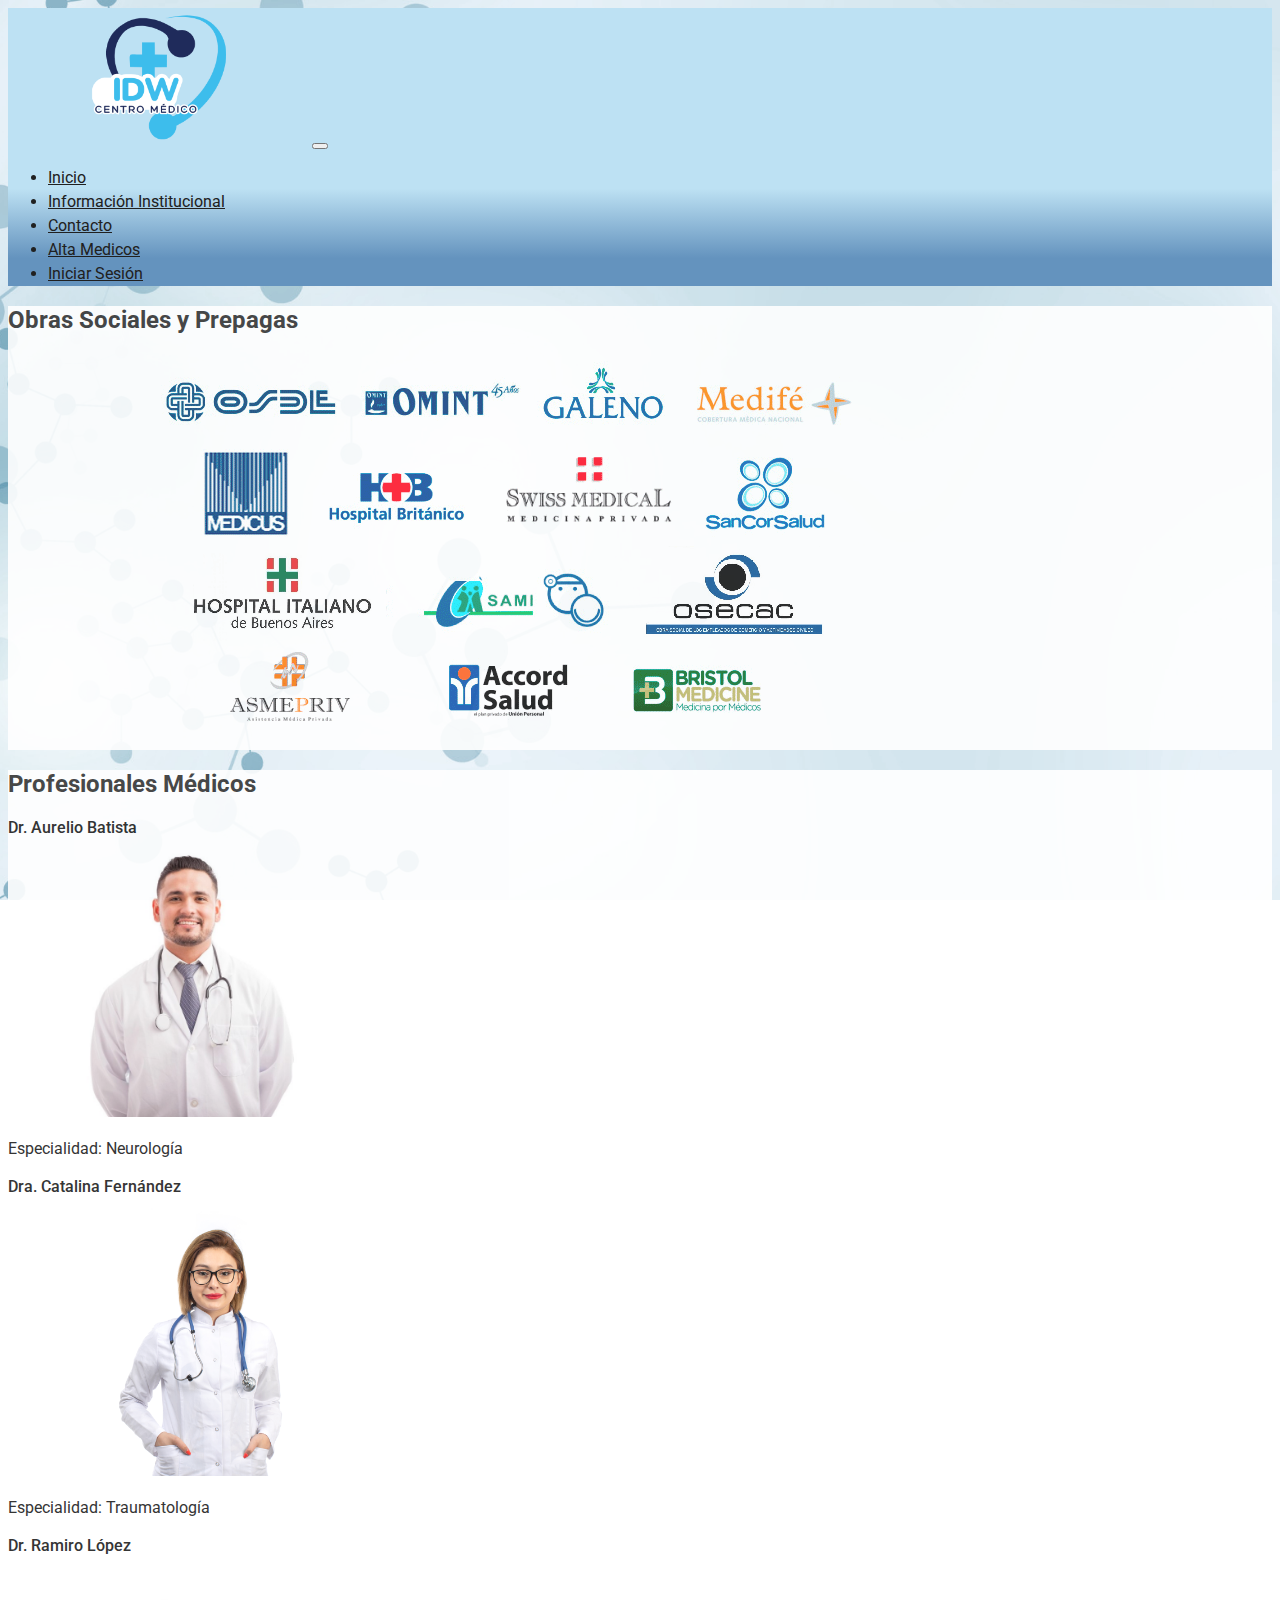
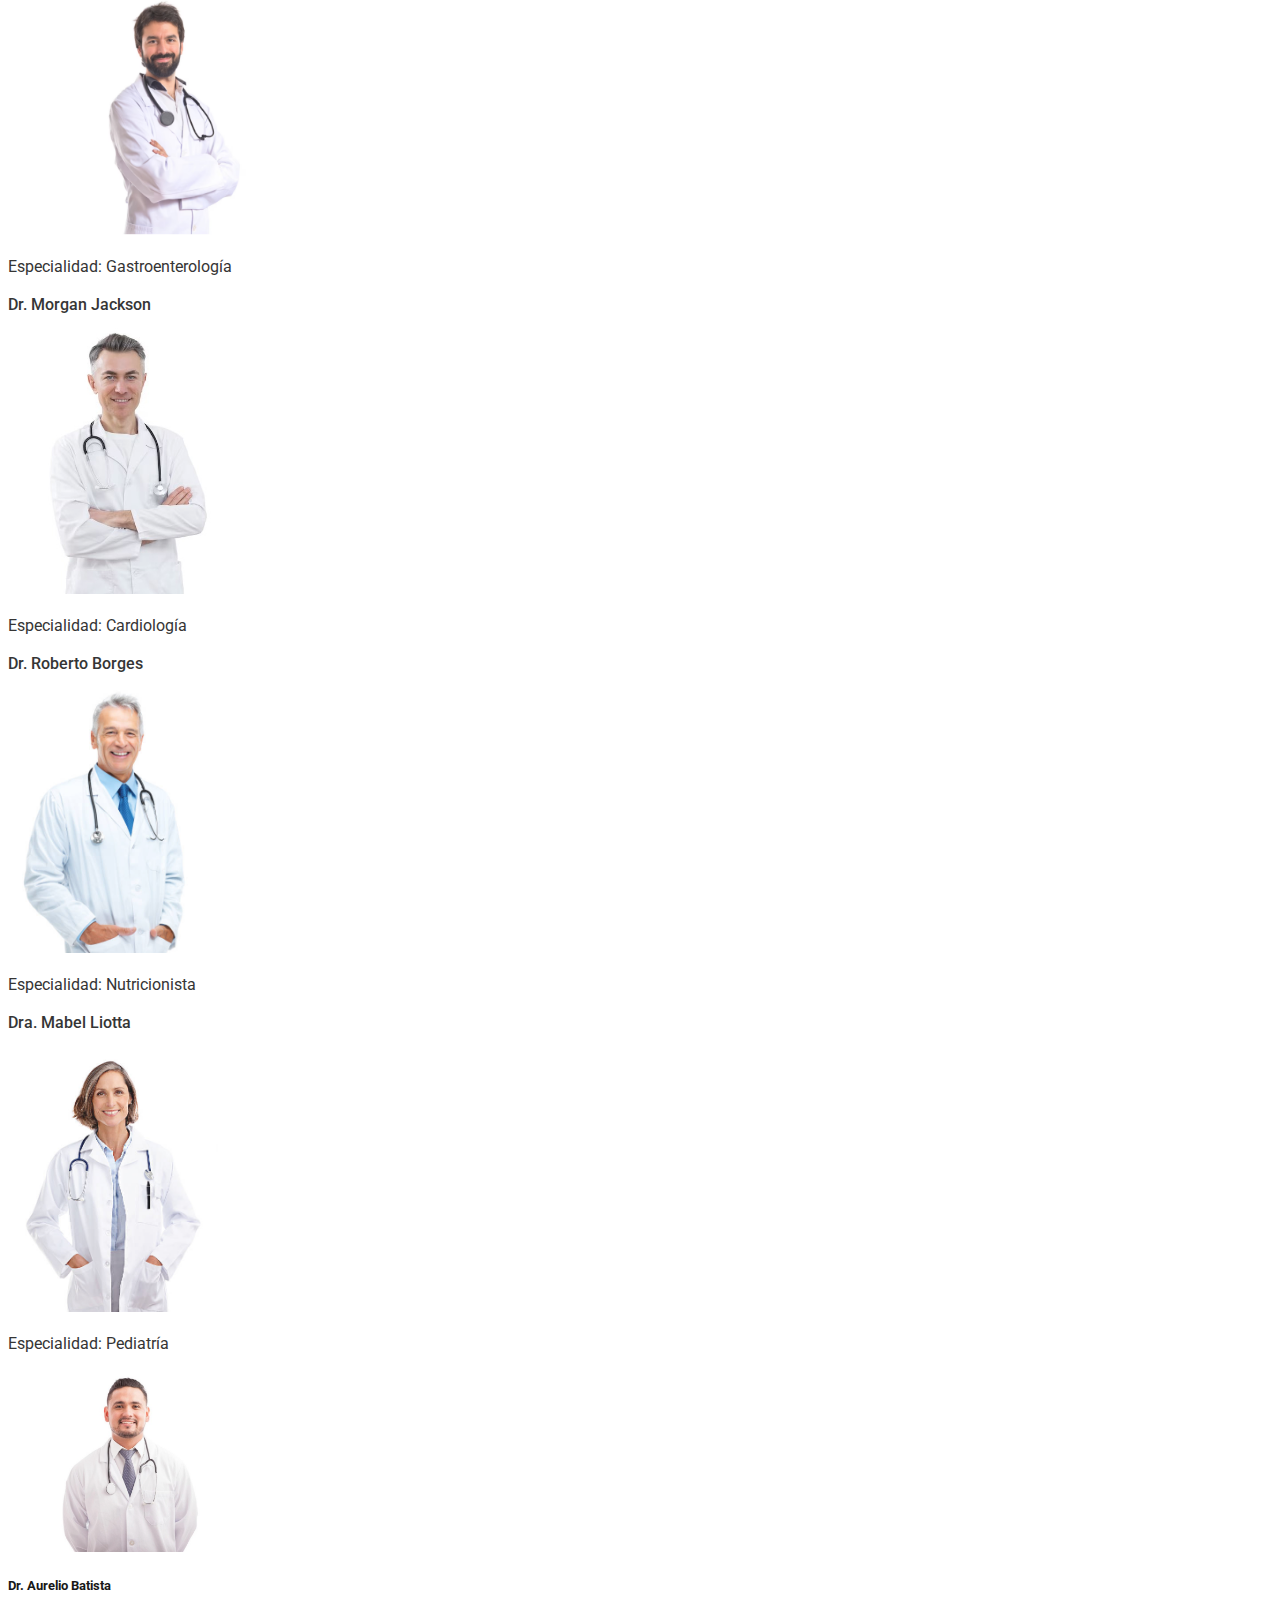
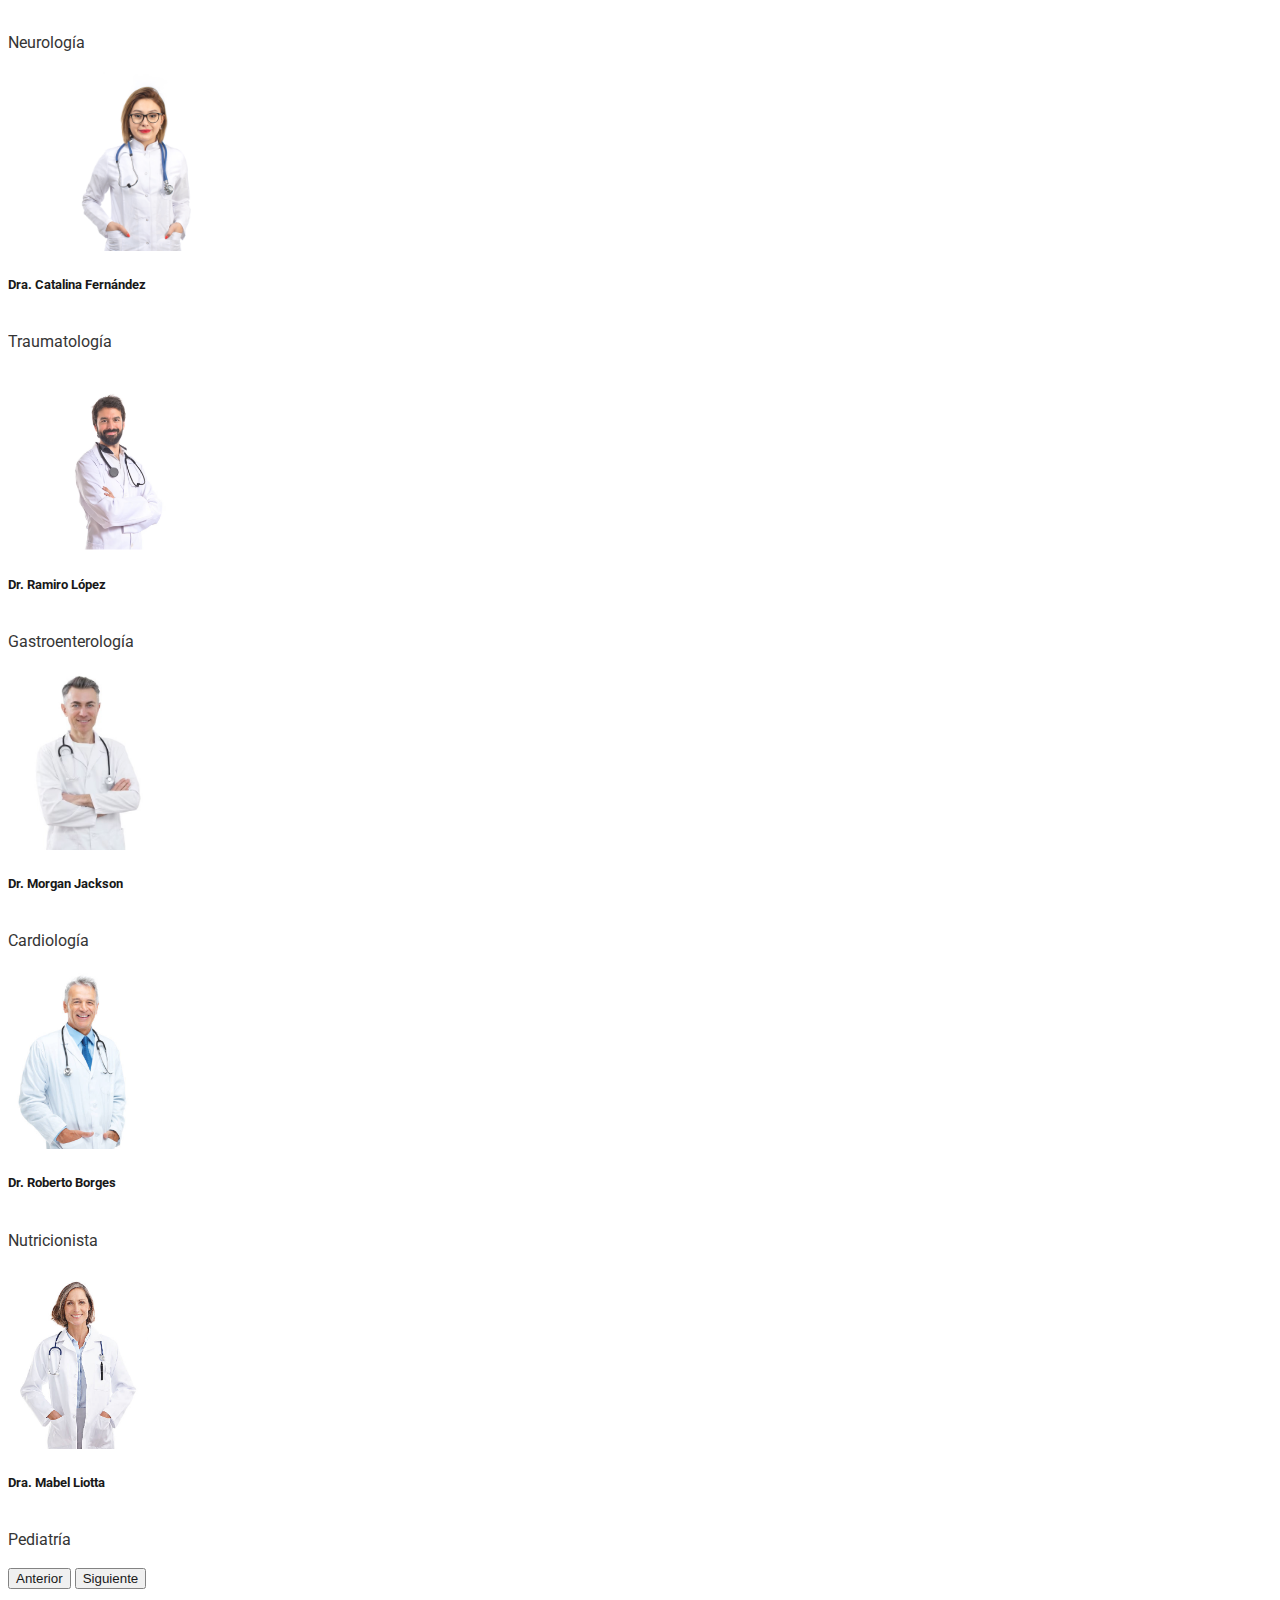
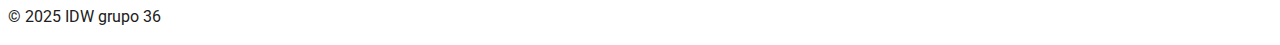
<file: index.html>
<!DOCTYPE html>
<html lang="es">
    <head>
        <meta charset="UTF-8"> 
        <meta name="viewport" content="width=device-width, initial-scale=1.0">

        <title>IDW S.A</title>
        <link href="https://cdn.jsdelivr.net/npm/bootstrap@5.3.8/dist/css/bootstrap.min.css" rel="stylesheet" integrity="sha384-sRIl4kxILFvY47J16cr9ZwB07vP4J8+LH7qKQnuqkuIAvNWLzeN8tE5YBujZqJLB" crossorigin="anonymous">
        <link rel="preconnect" href="https://fonts.googleapis.com">
        <link rel="preconnect" href="https://fonts.gstatic.com" crossorigin>
        <link href="https://fonts.googleapis.com/css2?family=Roboto:wght@300;400;500;700&display=swap" rel="stylesheet">
        <link rel="stylesheet" href="css/index.css">
    </head>

    <body class="m-0">
        <header class="py-2 text-center">        
            <nav class="navbar navbar-expand-md">
                <div class="container-fluid">
                    <img src="public/loguito.png" alt="Logo" class="img-fluid" style="max-width:300px;">
                    <button class="navbar-toggler " type="button" data-bs-toggle="collapse" data-bs-target="#navbarToggler">
                        <span class="navbar-toggler-icon"></span>
                    </button>

                    <div class="collapse navbar-collapse m-2" id="navbarToggler">
                        <ul class="navbar-nav mx-auto gap-2">
                            <li class="nav-item">
                                <a class="nav-link active fs-6" href="index.html">Inicio</a>
                            </li>
                            <li class="nav-item">
                                <a class="nav-link fs-6" href="informacion.html">Información Institucional</a>
                            </li>
                            <li class="nav-item">
                                <a class="nav-link fs-6" href="contacto.html">Contacto</a>
                            </li>
                            <li class="nav-item">
                                <a class="nav-link fs-6" href="altamedicos.html">Alta Medicos</a>
                            </li>
                            <li class="nav-item">
                                <a class="nav-link fs-6" href="login.html">Iniciar Sesión</a>
                            </li>
                        </ul>
                    </div>
                </div>
            </nav>
        </header>

        <main class="container">
            <section class="my-5 p-4 rounded-3 text-center">
                <h2 class="text-center ">Obras Sociales y Prepagas</h2>
                <img src="public/obras-sociales.png" alt="obrasSociales" class="imagenObrasSociales">
            </section>

            <section class="my-5 p-4 rounded-3 text-center">
                <h2>Profesionales Médicos</h2>
                <div class="row row-cols-3 row-cols-md-4 g-4 d-none d-md-flex d-flex flex-wrap justify-content-center gap-3 py-3">
                    <div class="card border-3 border-success rounded-3 shadow d-flex flex-column align-items-center text-center p-3">
                        <h3>Dr. Aurelio Batista</h3>
                        <img src="public/doc3.jpg" alt="doctor" class="doc img-fluid mb-2">
                        <p class="mb-0">Especialidad: Neurología</p>
                    </div>
                    <div class="card border-3 border-success rounded-3 shadow d-flex flex-column align-items-center text-center p-3">
                        <h3>Dra. Catalina Fernández</h3>
                        <img src="public/doc2.jpg" alt="doctor" class=" doc img-fluid mb-2">
                        <p class="mb-0">Especialidad: Traumatología</p>
                    </div>
                    <div class="card border-3 border-success rounded-3 shadow d-flex flex-column align-items-center text-center p-3">
                        <h3>Dr. Ramiro López </h3>
                        <img src="public/doc.png" alt="doctor" class="doc img-fluid mb-2">
                        <p class="mb-0">Especialidad: Gastroenterología</p>
                    </div>
                    <div class="card border-3 border-success rounded-3 shadow d-flex flex-column align-items-center text-center p-3">
                        <h3>Dr. Morgan Jackson </h3>
                        <img src="public/doc4.jpg" alt="doctor" class="doc img-fluid mb-2">
                        <p class="mb-0">Especialidad: Cardiología</p>
                    </div>
                    <div class="card border-3 border-success rounded-3 shadow d-flex flex-column align-items-center text-center p-3">
                        <h3>Dr. Roberto Borges </h3>
                        <img src="public/doc5.jpg" alt="doctor" class="doc img-fluid mb-2">
                        <p class="mb-0">Especialidad: Nutricionista</p>
                    </div>
                    <div class="card border-3 border-success rounded-3 shadow d-flex flex-column align-items-center text-center p-3">
                        <h3>Dra. Mabel Liotta </h3>
                        <img src="public/doc6.jpg" alt="doctor" class="doc img-fluid mb-2">
                        <p class="mb-0">Especialidad: Pediatría</p>
                    </div>
                </div>
                <!-- Carrusel (solo en móviles) -->
                <div id="medicosCarousel" class="carousel slide d-block d-md-none" data-bs-ride="carousel">
                    <div class="carousel-inner">

                        <div class="carousel-item active">
                            <div class="card mx-auto border-3 border-success rounded-3 shadow text-center p-3" style="max-width: 18rem;">
                                <img src="public/doc3.jpg" class="doc card-img-top" alt="doctor">
                                <div class="card-body text-center">
                                    <h5 class="card-title">Dr. Aurelio Batista</h5>
                                    <p class="card-text">Neurología</p>
                                </div>
                            </div>
                        </div>

                        <div class="carousel-item">
                            <div class="card mx-auto border-3 border-success rounded-3 shadow text-center p-3" style="max-width: 18rem;">
                                <img src="public/doc2.jpg" class="doc card-img-top" alt="doctor">
                                <div class="card-body text-center">
                                    <h5 class="card-title">Dra. Catalina Fernández</h5>
                                    <p class="card-text">Traumatología</p>
                                </div>
                            </div>
                        </div>

                        <div class="carousel-item">
                            <div class="card mx-auto border-3 border-success rounded-3 shadow text-center p-3" style="max-width: 18rem;">
                                <img src="public/doc.png" class="doc card-img-top" alt="doctor">
                                <div class="card-body text-center">
                                    <h5 class="card-title">Dr. Ramiro López</h5>
                                    <p class="card-text">Gastroenterología</p>
                                </div>
                            </div>
                        </div>

                        <div class="carousel-item">
                            <div class="card mx-auto border-3 border-success rounded-3 shadow text-center p-3" style="max-width: 18rem;">
                                <img src="public/doc4.jpg" class="doc card-img-top" alt="doctor">
                                <div class="card-body text-center">
                                    <h5 class="card-title">Dr. Morgan Jackson</h5>
                                    <p class="card-text">Cardiología</p>
                                </div>
                            </div>
                        </div>

                        <div class="carousel-item">
                            <div class="card mx-auto border-3 border-success rounded-3 shadow text-center p-3" style="max-width: 18rem;">
                                <img src="public/doc5.jpg" class="doc card-img-top" alt="doctor">
                                <div class="card-body text-center">
                                    <h5 class="card-title">Dr. Roberto Borges</h5>
                                    <p class="card-text">Nutricionista</p>
                                </div>
                            </div>                            
                        </div>

                        <div class="carousel-item">
                            <div class="card mx-auto border-3 border-success rounded-3 shadow text-center p-3" style="max-width: 18rem;">
                                <img src="public/doc6.jpg" class="doc card-img-top" alt="doctor">
                                <div class="card-body text-center">
                                    <h5 class="card-title">Dra. Mabel Liotta</h5>
                                    <p class="card-text">Pediatría</p>
                                </div>
                            </div>                            
                        </div>
                    </div>
                    <!-- Controles -->
                    <button class="carousel-control-prev" type="button" data-bs-target="#medicosCarousel" data-bs-slide="prev">
                    <span class="carousel-control-prev-icon" aria-hidden="true" style="filter: invert(1);"></span>
                    <span class="visually-hidden">Anterior</span>
                    </button>
                    <button class="carousel-control-next" type="button" data-bs-target="#medicosCarousel" data-bs-slide="next">
                    <span class="carousel-control-next-icon" aria-hidden="true" style="filter: invert(1);"></span>
                    <span class="visually-hidden">Siguiente</span>
                    </button>
                </div>
            </section>
        </main>

        <footer class="d-flex justify-content-center fw-bold py-3">
            <p>&copy; 2025 IDW grupo 36</p>
        </footer>

        <script src="https://cdn.jsdelivr.net/npm/bootstrap@5.3.8/dist/js/bootstrap.bundle.min.js" integrity="sha384-FKyoEForCGlyvwx9Hj09JcYn3nv7wiPVlz7YYwJrWVcXK/BmnVDxM+D2scQbITxI" crossorigin="anonymous"></script>
    </body>
</html>
</file>
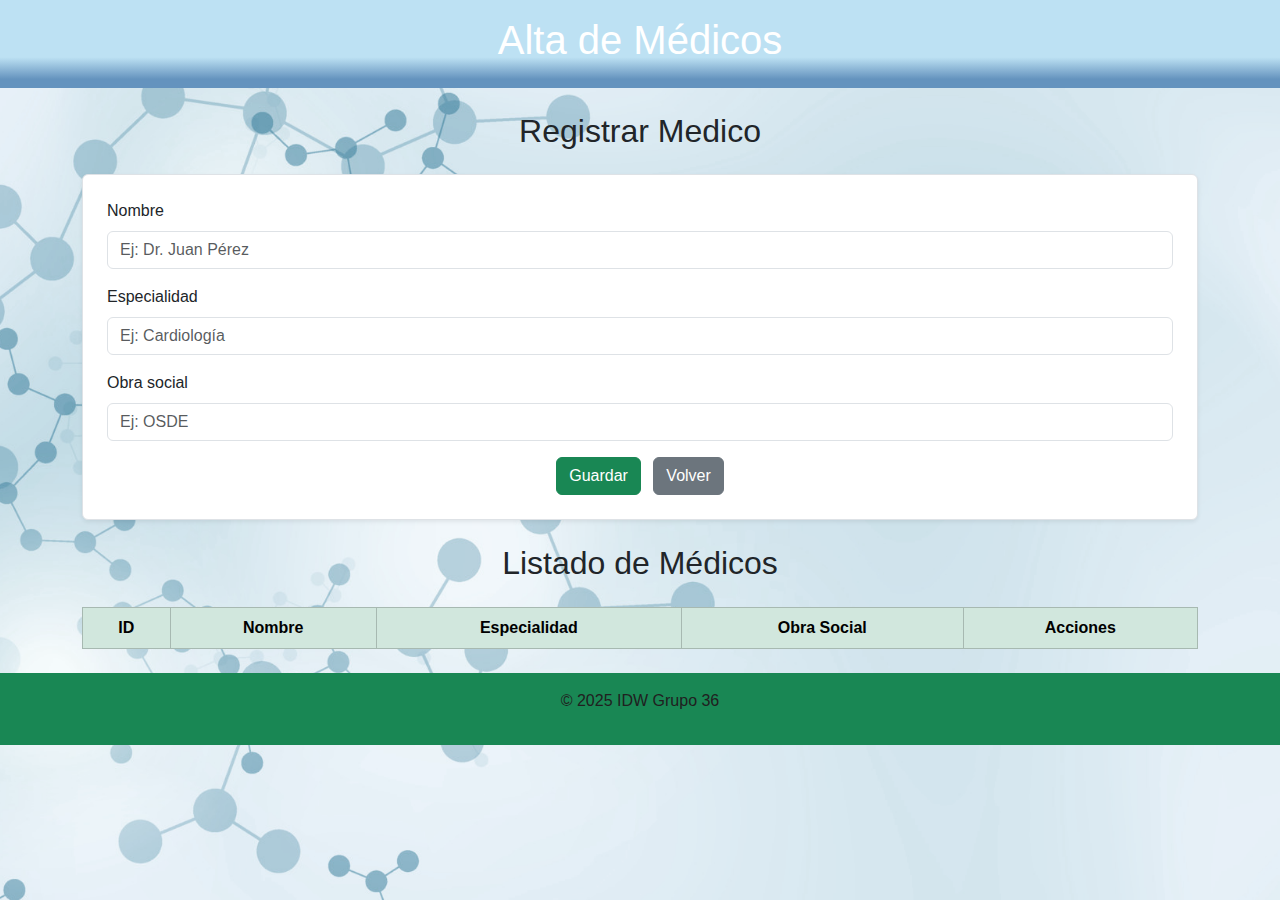
<file: altamedicos.html>
<!DOCTYPE html>
<html lang="es">
<head>
  <meta charset="UTF-8">
  <meta name="viewport" content="width=device-width, initial-scale=1.0">
  <title>Alta de Médicos</title>
  <link href="https://cdn.jsdelivr.net/npm/bootstrap@5.3.3/dist/css/bootstrap.min.css" rel="stylesheet">
  <link rel="stylesheet" href="css/index.css">
</head>

<body class="bg-light">
  <header class="bg-success text-white py-3 text-center">
    <h1>Alta de Médicos</h1>
  </header>

  <main class="container my-4">
    <h2 class="text-center mb-4">Registrar Medico </h2>

    <form id="formMedico" class="border p-4 rounded bg-white shadow-sm">
      <div class="mb-3">
        <label for="nombre" class="form-label">Nombre</label>
        <input type="text" id="nombre" class="form-control" placeholder="Ej: Dr. Juan Pérez" required>
      </div>

      <div class="mb-3">
        <label for="especialidad" class="form-label">Especialidad</label>
        <input type="text" id="especialidad" class="form-control" placeholder="Ej: Cardiología" required>
      </div>

        <div class="mb-3">
        <label for="obraSocial" class="form-label">Obra social</label>
        <input type="text" id="obraSocial" class="form-control" placeholder="Ej: OSDE" required>

      </div>

      <div class="text-center">
        <button type="submit" class="btn btn-success me-2">Guardar</button>
        <a href="index.html" class="btn btn-secondary">Volver</a>
      </div>
    </form>

    <!-- Tabla de médicos -->
<h2 class="text-center my-4">Listado de Médicos</h2>

<table class="table table-striped table-bordered text-center align-middle" id="tablaMedicos">
  <thead class="table-success">
    <tr>
      <th>ID</th>
      <th>Nombre</th>
      <th>Especialidad</th>
      <th>Obra Social</th>
      <th>Acciones</th>
    </tr>

    
  </thead>
  <tbody>
    <!-- Acá se cargan los médicos desde JavaScript -->
  </tbody>
</table>

  </main>

  <footer class="text-center py-3 bg-success text-white mt-4">
    <p>&copy; 2025 IDW Grupo 36</p>
  </footer>
  <script type="module" src="js/data.js"></script>
  <script type="module" src="js/altamedicos.js"></script>
</body>
</html>
</file>
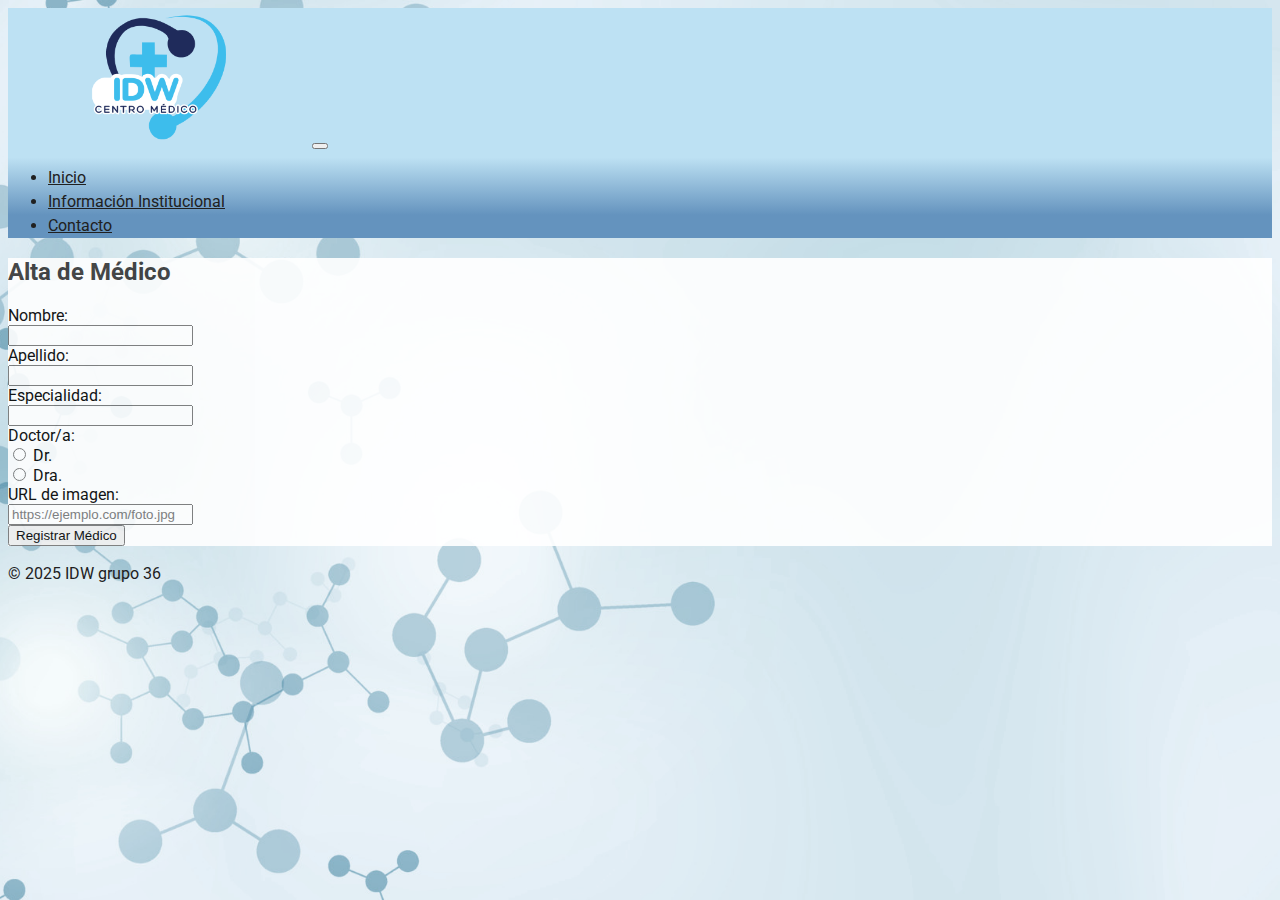
<file: altaMedicos.html>
<!DOCTYPE html>
<html lang="es">
    <head>
        <meta charset="UTF-8"> 
        <meta name="viewport" content="width=device-width, initial-scale=1.0">

        <title>IDW S.A</title>
        <link href="https://cdn.jsdelivr.net/npm/bootstrap@5.3.8/dist/css/bootstrap.min.css" rel="stylesheet" integrity="sha384-sRIl4kxILFvY47J16cr9ZwB07vP4J8+LH7qKQnuqkuIAvNWLzeN8tE5YBujZqJLB" crossorigin="anonymous">
        <link rel="preconnect" href="https://fonts.googleapis.com">
        <link rel="preconnect" href="https://fonts.gstatic.com" crossorigin>
        <link href="https://fonts.googleapis.com/css2?family=Roboto:wght@300;400;500;700&display=swap" rel="stylesheet">
        <link rel="stylesheet" href="css/index.css">
    </head>

    <body class="m-0">
        <header class="py-2 text-center">        
            <nav class="navbar navbar-expand-md">
                <div class="container-fluid">
                    <img src="public/loguito.png" alt="Logo" class="img-fluid" style="max-width:300px;">
                    <button class="navbar-toggler " type="button" data-bs-toggle="collapse" data-bs-target="#navbarToggler">
                        <span class="navbar-toggler-icon"></span>
                    </button>

                    <div class="collapse navbar-collapse m-2" id="navbarToggler">
                        <ul class="navbar-nav mx-auto gap-2">
                            <li class="nav-item">
                                <a class="nav-link active fs-6" href="index.html">Inicio</a>
                            </li>
                            <li class="nav-item">
                                <a class="nav-link fs-6" href="informacion.html">Información Institucional</a>
                            </li>
                            <li class="nav-item">
                                <a class="nav-link fs-6" href="contacto.html">Contacto</a>
                            </li>
                            <li class="nav-item" id="navLogout">
                                <a class="nav-link fs-6" href="#">Cerrar Sesion</a>
                            </li>

                        </ul>
                    </div>
                </div>
            </nav>
        </header>
    
        <main class="container">
            <section class="my-5 p-4 rounded-3 text-center">
                <h2 class="text-center mb-4">Alta de Médico</h2>

                <form id="altaMedicoForm" class="border rounded p-4 bg-light shadow-sm mx-auto text-start">
                    <div class="mb-3 row align-items-center">
                        <label for="nombre" class="col-sm-3 col-form-label text-sm-end">Nombre:</label>
                        <div class="col-sm-9">
                            <input type="text" id="nombre" name="nombre" class="form-control" required>
                        </div>
                    </div>

                    <div class="mb-3 row align-items-center">
                        <label for="apellido" class="col-sm-3 col-form-label text-sm-end">Apellido:</label>
                        <div class="col-sm-9">
                            <input type="text" id="apellido" name="apellido" class="form-control" required>
                        </div>
                    </div>

                    <div class="mb-3 row align-items-center">
                        <label for="especialidad" class="col-sm-3 col-form-label text-sm-end">Especialidad:</label>
                        <div class="col-sm-9">
                            <input type="text" id="especialidad" name="especialidad" class="form-control" required>
                        </div>
                    </div>

                    <div class="mb-3 row align-items-center">
                        <label for="genero" class="col-sm-3 col-form-label text-sm-end">Doctor/a:</label>
                        <div class="col-sm-9">
                            <div class="form-check">
                                <input class="form-check-input" type="radio" name="genero" id="dr" value="Dr." required>
                                <label class="form-check-label" for="dr">Dr.</label>
                            </div>
                            <div class="form-check">
                                <input class="form-check-input" type="radio" name="genero" id="dra" value="Dra.">
                                <label class="form-check-label" for="dra">Dra.</label>
                            </div>
                        </div>
                    </div>

                    <div class="mb-3 row align-items-center">
                        <label for="imagen" class="col-sm-3 col-form-label text-sm-end">URL de imagen:</label>
                        <div class="col-sm-9">
                            <input type="url" id="imagen" name="imagen" class="form-control" placeholder="https://ejemplo.com/foto.jpg">
                        </div>
                    </div>

                    <div class="text-center mt-4">
                        <button type="submit" class="btn btn-primary px-5">Registrar Médico</button>
                    </div>
                </form>
                
                <!-- <div id="resultado" class="mt-5"></div> -->
                
            </section>
        </main>


        <footer class="d-flex justify-content-center fw-bold py-3">
            <p>&copy; 2025 IDW grupo 36</p>
        </footer>

        <script src="https://cdn.jsdelivr.net/npm/bootstrap@5.3.8/dist/js/bootstrap.bundle.min.js" integrity="sha384-FKyoEForCGlyvwx9Hj09JcYn3nv7wiPVlz7YYwJrWVcXK/BmnVDxM+D2scQbITxI" crossorigin="anonymous"></script>
        <script src="js/altaMedico.js"></script>
    </body>
</html>
</file>
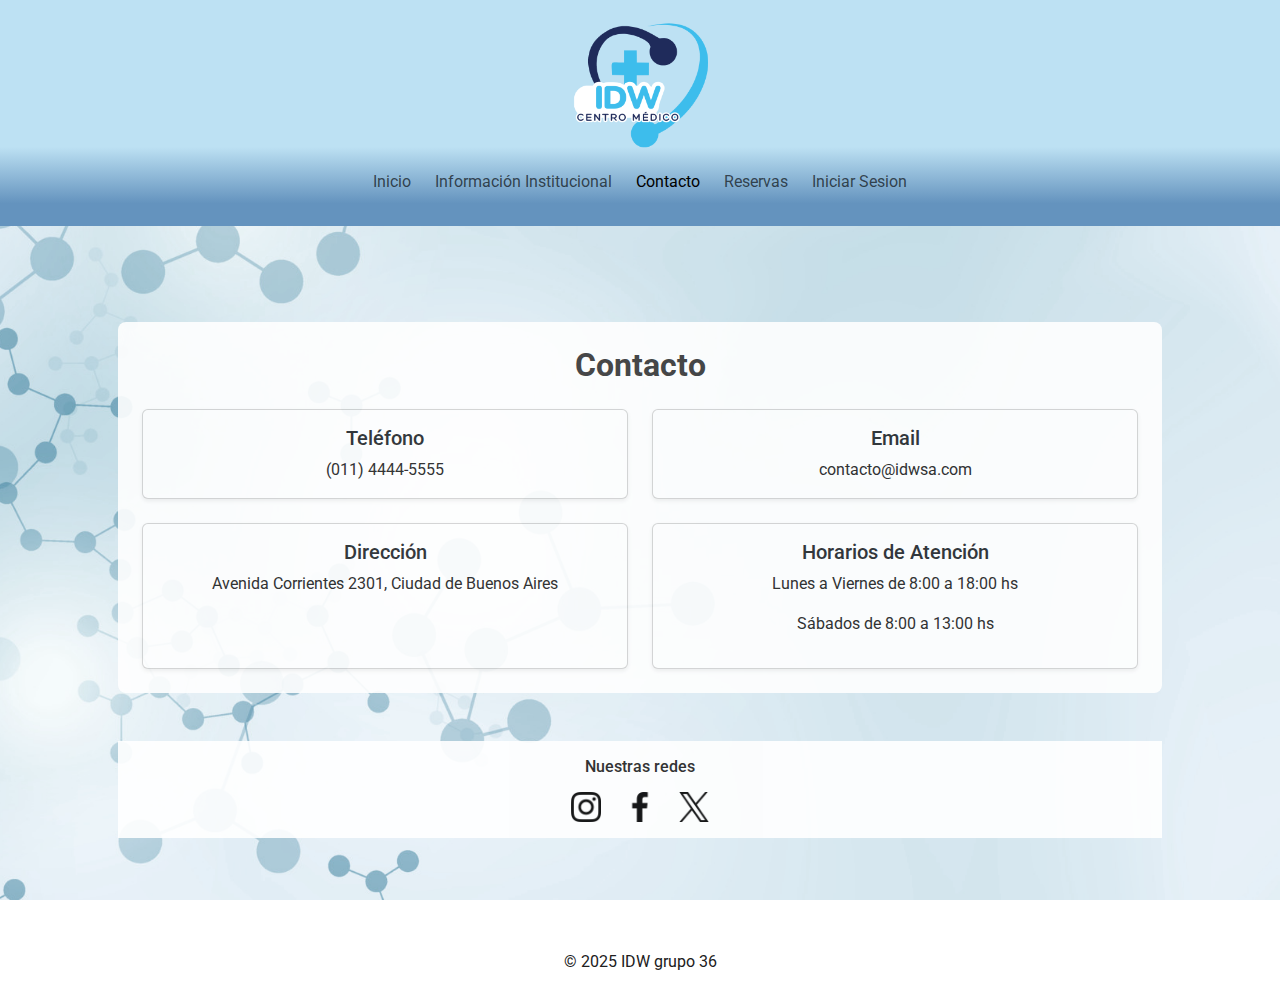
<file: contacto.html>
<!DOCTYPE html>
<html lang="es">
<head>
  <meta charset="UTF-8">
  <meta name="viewport" content="width=device-width, initial-scale=1.0">
  <title>Contacto - IDW grupo 36</title>

  <!-- Cargo el Bootstrap-->
  <link href="https://cdn.jsdelivr.net/npm/bootstrap@5.3.8/dist/css/bootstrap.min.css" rel="stylesheet" crossorigin="anonymous">

  <!-- Traigo la fuente Roboto -->
  <link href="https://fonts.googleapis.com/css2?family=Roboto&display=swap" rel="stylesheet">

  <!--Linkea el css -->
  <link rel="stylesheet" href="css/index.css">
</head>
<body class="min-vh-100 d-flex flex-column">

  <!-- centramos el header -->
  <header class="py-2 text-center">        
    <nav class="navbar navbar-expand-md">
      <div class="container-fluid">
        <img src="public/loguito.png" alt="Logo" class="img-fluid" style="max-width:300px;">
        <button class="navbar-toggler" type="button" data-bs-toggle="collapse" data-bs-target="#navbarToggler">
          <span class="navbar-toggler-icon"></span>
        </button>
        <div class="collapse navbar-collapse m-2" id="navbarToggler">
          <ul class="navbar-nav mx-auto gap-2">
            <li class="nav-item"><a class="nav-link" href="index.html">Inicio</a></li>
            <li class="nav-item"><a class="nav-link" href="informacion.html">Información Institucional</a></li>
            <li class="nav-item"><a class="nav-link active" href="contacto.html">Contacto</a></li>
            <li class="nav-item"><a class="nav-link fs-6" href="reservas.html">Reservas</a></li>
            <li class="nav-item" id="linkAltaMedicos"><a class="nav-link fs-6" href="panel.html">Panel de Control</a></li>
            <li class="nav-item" id="navLogin"><a class="nav-link fs-6" href="login.html">Iniciar Sesion</a></li>
            <li class="nav-item" id="navLogout"><a class="nav-link fs-6" href="#">Cerrar Sesion</a></li>
          </ul>
        </div>
      </div>
    </nav>
  </header>

  <!-- El Main -->
  <main class="container p-5 flex-grow-1">

    <!-- La sección Contacto -->
    <section class="my-5 p-4 rounded-3">
      <h2 class="text-center mb-4">Contacto</h2>
      <div class="row g-4">

        <div class="col-12 col-md-6">
          <div class="card h-100 text-center shadow-sm p-3">
            <h5 class="card-title">Teléfono</h5>
            <p class="card-text">(011) 4444-5555</p>
          </div>
        </div>

        <div class="col-12 col-md-6">
          <div class="card h-100 text-center shadow-sm p-3">
            <h5 class="card-title">Email</h5>
            <p class="card-text">contacto@idwsa.com</p>
          </div>
        </div>

        <div class="col-12 col-md-6">
          <div class="card h-100 text-center shadow-sm p-3">
            <h5 class="card-title">Dirección</h5>
            <p class="card-text">Avenida Corrientes 2301, Ciudad de Buenos Aires</p>
          </div>
        </div>

        <div class="col-12 col-md-6">
          <div class="card h-100 text-center shadow-sm p-3">
            <h5 class="card-title">Horarios de Atención</h5>
            <p>Lunes a Viernes de 8:00 a 18:00 hs</p>
            <p>Sábados de 8:00 a 13:00 hs</p>
          </div>
        </div>

      </div>
    </section>

    <!--las redes sociales -->
    <section class="my-5 text-center py-3">
      <h3>Nuestras redes</h3>
      <div class="d-flex justify-content-center gap-4 mt-3">
        <a href="https://instagram.com" target="_blank"><img src="public/instagram.png" alt="Instagram" width="30"></a>
        <a href="https://facebook.com" target="_blank"><img src="public/facebook.png" alt="Facebook" width="30"></a>
        <a href="https://twitter.com" target="_blank"><img src="public/twitter.png" alt="Twitter" width="30"></a>
      </div>
    </section>

  </main>

  <!-- El footer -->
  <footer class="d-flex justify-content-center fw-bold py-3">
    <p>&copy; 2025 IDW grupo 36</p>
  </footer>

  <script src="https://cdn.jsdelivr.net/npm/bootstrap@5.3.8/dist/js/bootstrap.bundle.min.js" crossorigin="anonymous"></script>
  <script type="module" src="config/controlUsuarios.js"></script>

</body>
</html>
</file>
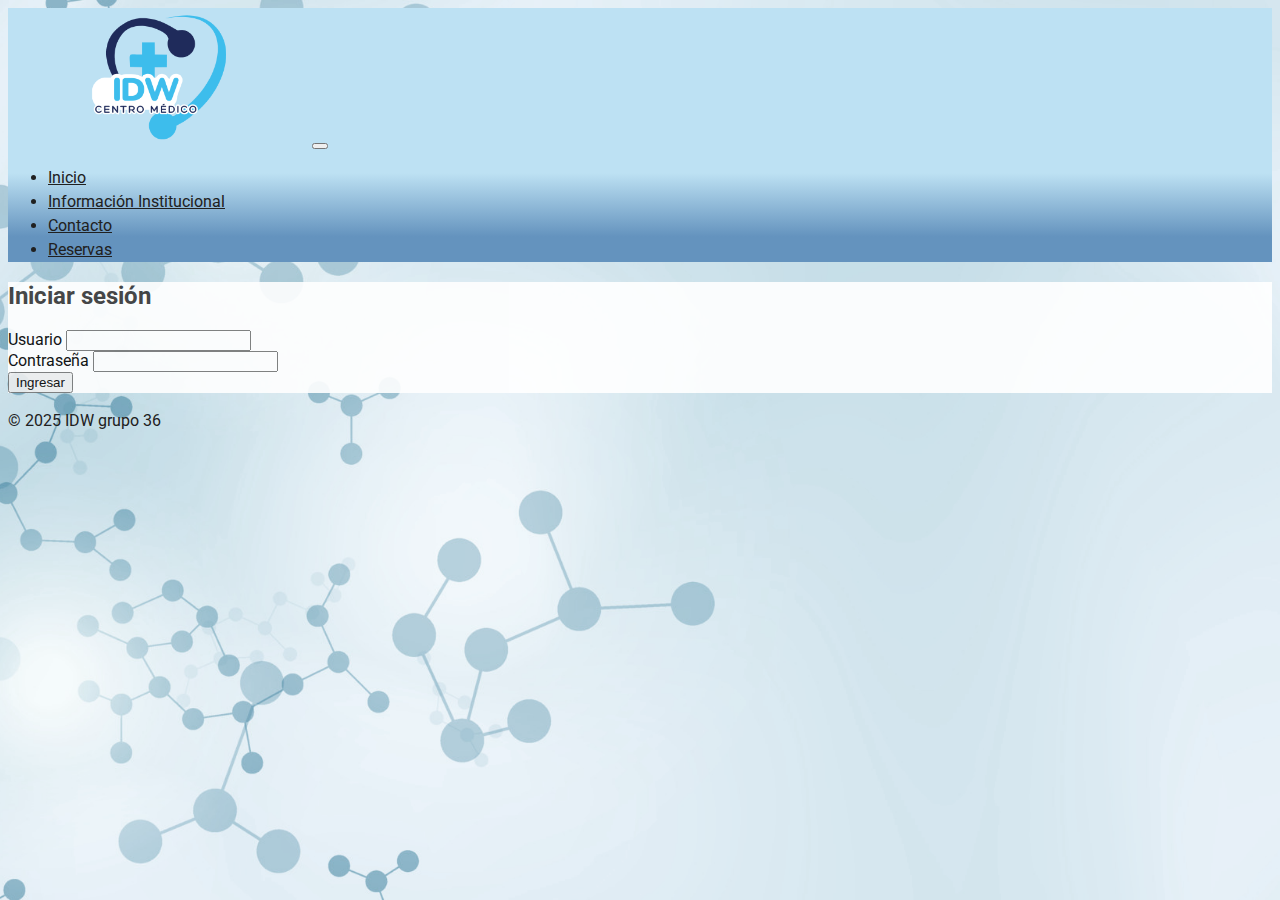
<file: login.html>
<!DOCTYPE html>
<html lang="es">
  <head>
    <meta charset="UTF-8"> 
    <meta name="viewport" content="width=device-width, initial-scale=1.0">

    <title>IDW S.A</title>
    <link href="https://cdn.jsdelivr.net/npm/bootstrap@5.3.8/dist/css/bootstrap.min.css" rel="stylesheet" integrity="sha384-sRIl4kxILFvY47J16cr9ZwB07vP4J8+LH7qKQnuqkuIAvNWLzeN8tE5YBujZqJLB" crossorigin="anonymous">
    <link rel="preconnect" href="https://fonts.googleapis.com">
    <link rel="preconnect" href="https://fonts.gstatic.com" crossorigin>
    <link href="https://fonts.googleapis.com/css2?family=Roboto:wght@300;400;500;700&display=swap" rel="stylesheet">
    <link rel="stylesheet" href="css/index.css">
  </head>

  <body class="min-vh-100 d-flex flex-column">
    <header class="py-2 text-center">        
      <nav class="navbar navbar-expand-md">
        <div class="container-fluid">
          <img src="public/loguito.png" alt="Logo" class="img-fluid" style="max-width:300px;">
          <button class="navbar-toggler " type="button" data-bs-toggle="collapse" data-bs-target="#navbarToggler">
            <span class="navbar-toggler-icon"></span>
          </button>

          <div class="collapse navbar-collapse m-2" id="navbarToggler">
            <ul class="navbar-nav mx-auto gap-2">
              <li class="nav-item">
                <a class="nav-link active fs-6" href="index.html">Inicio</a>
              </li>
              <li class="nav-item">
                <a class="nav-link fs-6" href="informacion.html">Información Institucional</a>
              </li>
              <li class="nav-item">
                <a class="nav-link fs-6" href="contacto.html">Contacto</a>
              </li>
              <li class="nav-item">
                <a class="nav-link fs-6" href="reservas.html">Reservas</a>
              </li>
            </ul>
          </div>
        </div>
      </nav>
    </header>

    <main class="container p-5 flex-grow-1">
      <section class="my-5 p-4 rounded-3 text-center">
        <h2 class="text-center mb-4">Iniciar sesión</h2>
        <form id="formLogin" class="row justify-content-center">
          <div class="col-md-6 col-lg-4">
            <div class="mb-3">
              <label for="usuario" class="form-label">Usuario</label>
              <input type="text" id="usuario" class="form-control" required>
            </div>
            <div class="mb-3">
                <label for="clave" class="form-label">Contraseña</label>
                <input type="password" id="clave" class="form-control" required>
             </div>
            <button type="submit" class="btn btn-primary w-100">Ingresar</button>
          </div>
            <div id="mensaje" class="row justify-content-center mt-3"></div>
        </form>
      </section>            
    </main>

    <footer class="d-flex justify-content-center fw-bold py-3">
      <p>&copy; 2025 IDW grupo 36</p>
    </footer>

    <script src="https://cdn.jsdelivr.net/npm/bootstrap@5.3.8/dist/js/bootstrap.bundle.min.js" integrity="sha384-FKyoEForCGlyvwx9Hj09JcYn3nv7wiPVlz7YYwJrWVcXK/BmnVDxM+D2scQbITxI" crossorigin="anonymous"></script>
    <script src="config/usuarios.js"></script>
    <script type="module" src="js/login.js"></script>
  </body>
</html>
</file>
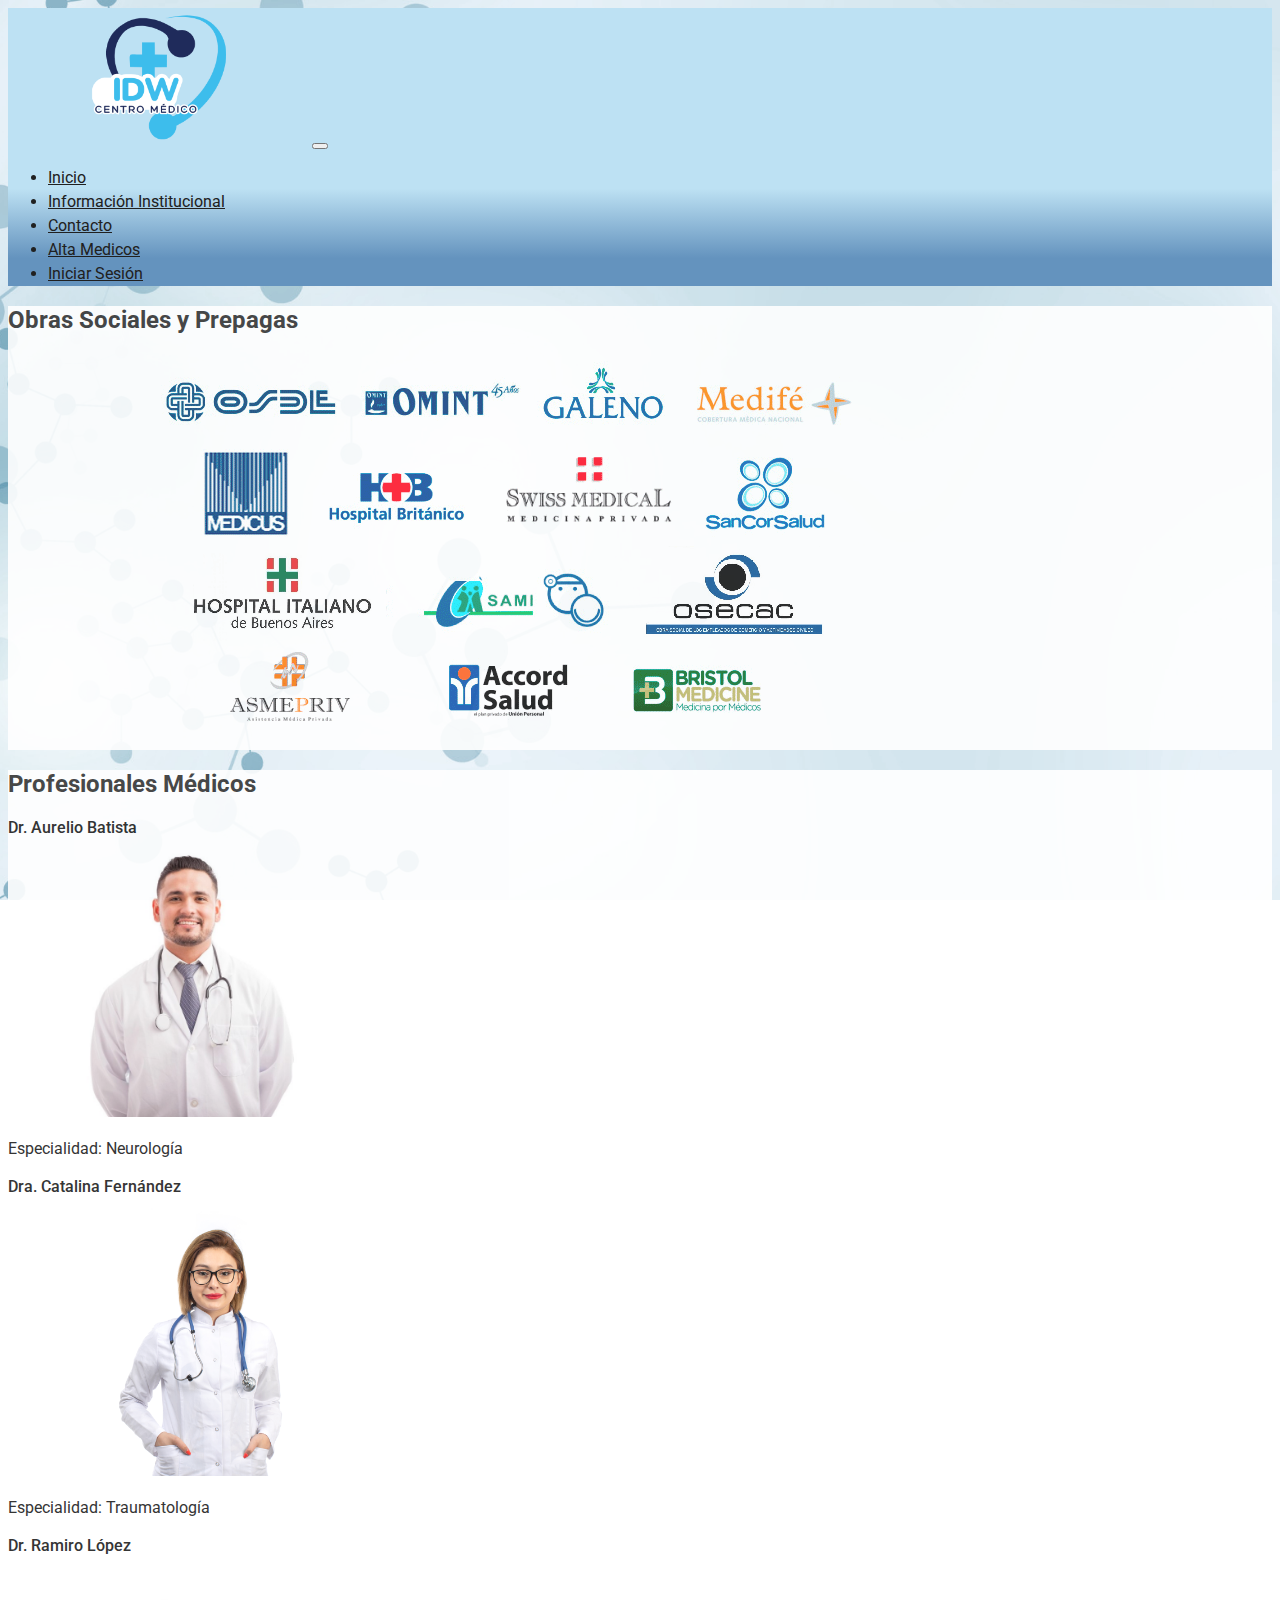
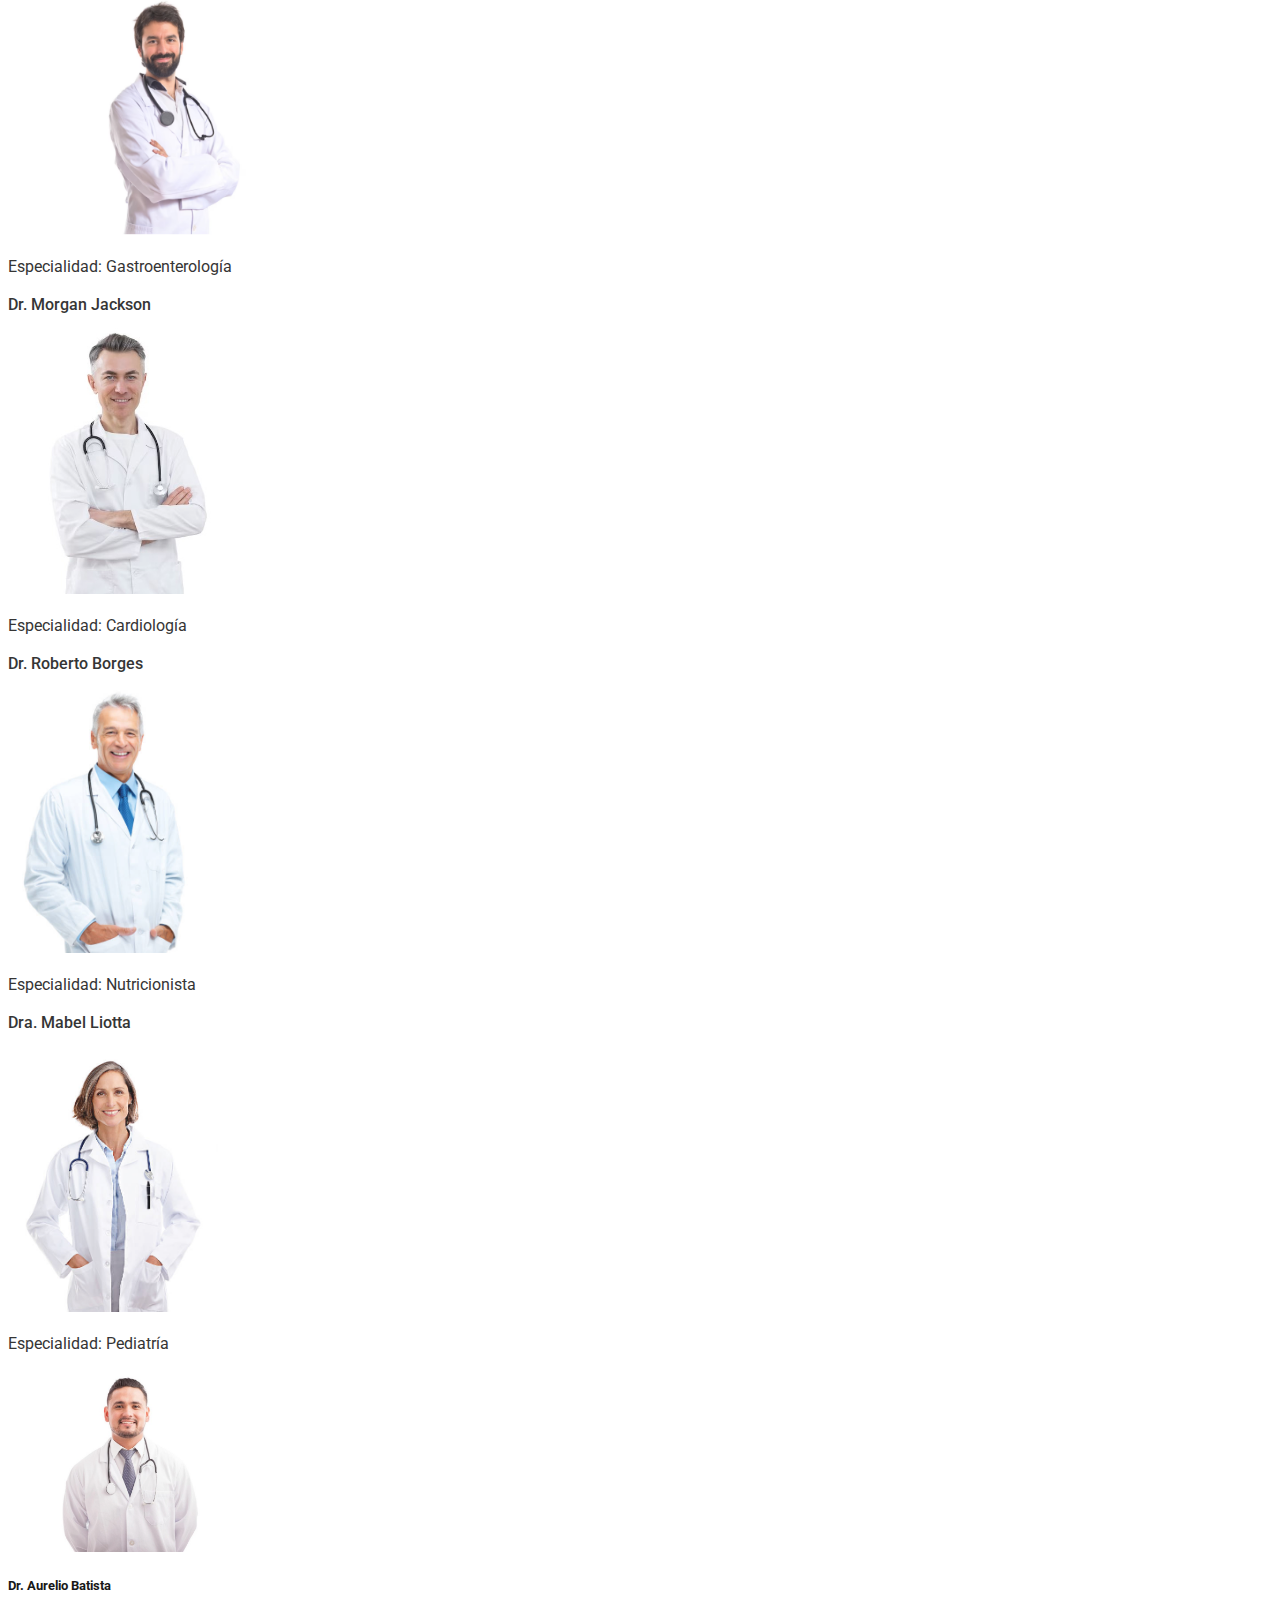
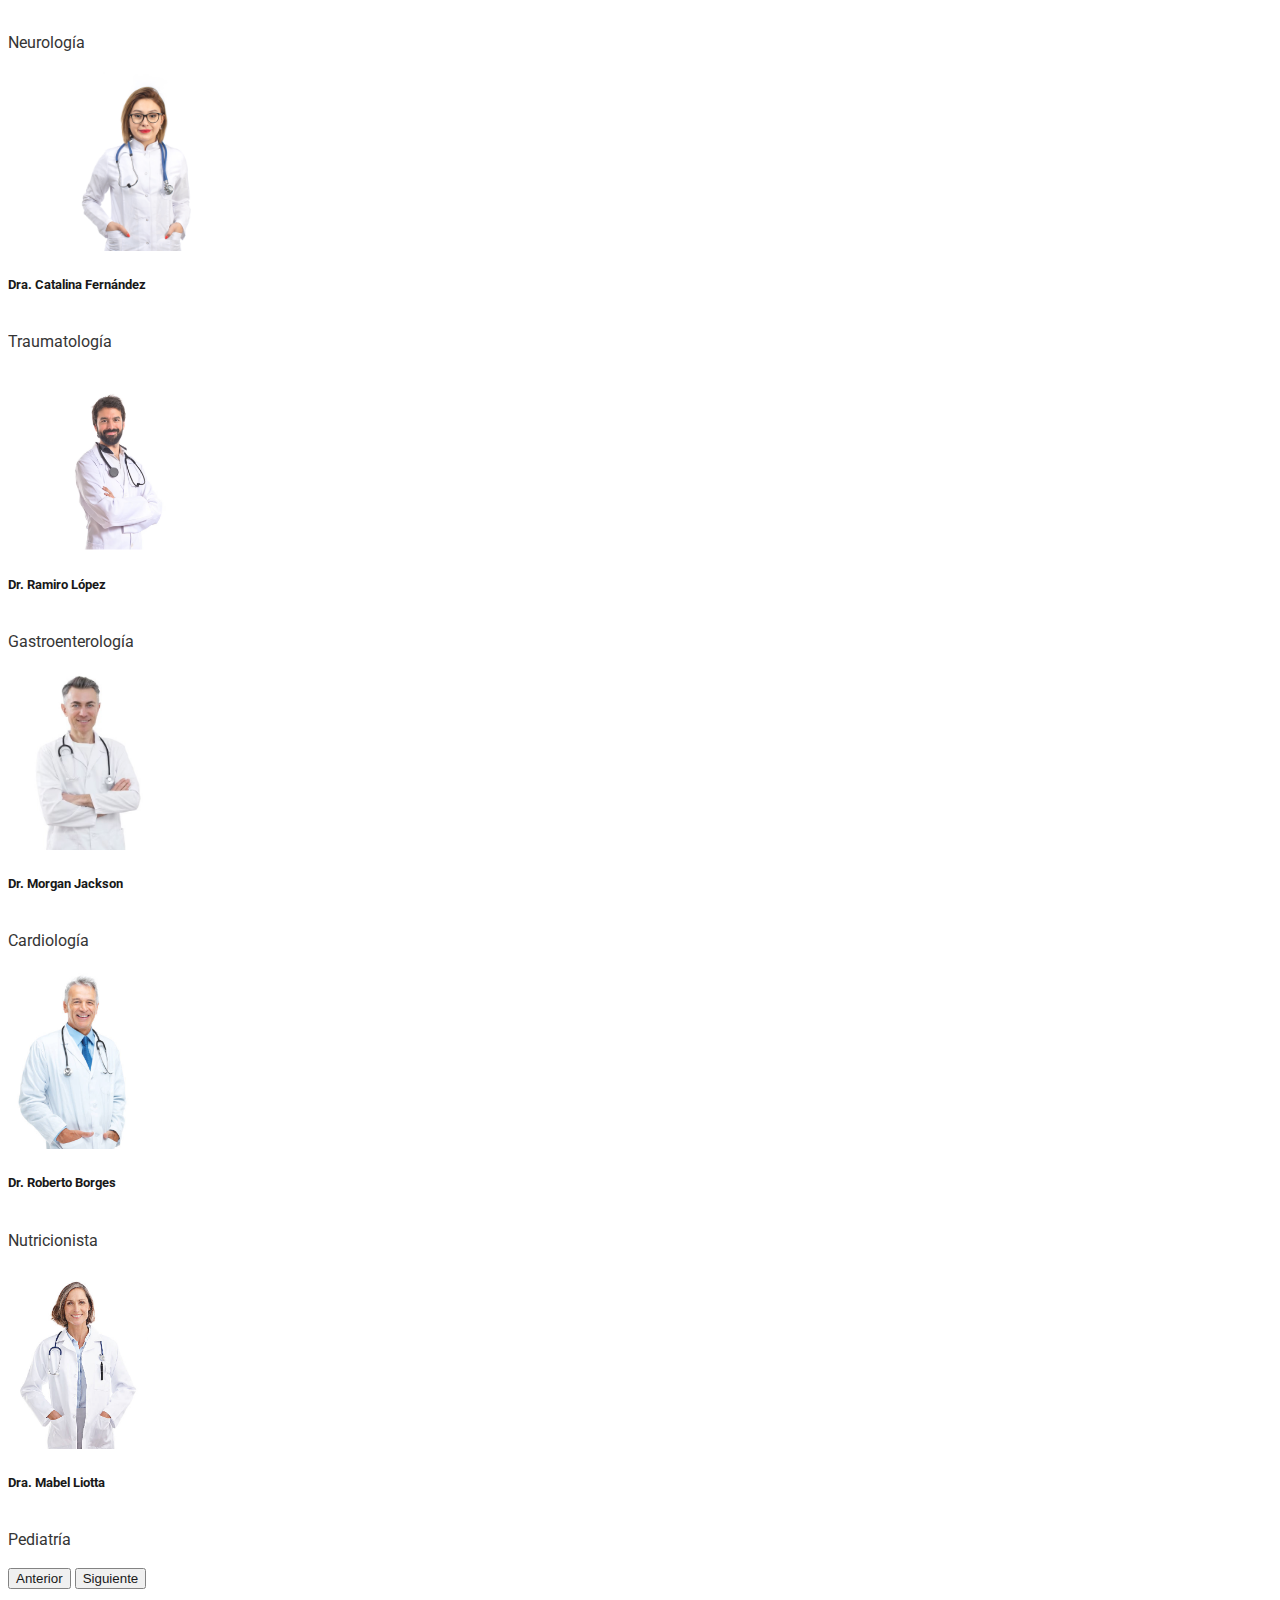
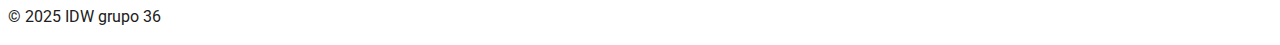
<file: panel.html>
<!DOCTYPE html>
<html lang="es">
  <head>
    <meta charset="UTF-8">
    <meta name="viewport" content="width=device-width, initial-scale=1.0">
    <title>Panel de Control - IDW S.A</title>

    <link href="https://cdn.jsdelivr.net/npm/bootstrap@5.3.8/dist/css/bootstrap.min.css" rel="stylesheet">
    <link rel="stylesheet" href="https://cdn.jsdelivr.net/npm/bootstrap-icons@1.11.3/font/bootstrap-icons.min.css">

    <link rel="stylesheet" href="css/index.css">
  </head>

  <body>
    <header class="py-2 text-center">
      <nav class="navbar navbar-expand-md">
        <div class="container-fluid">
          <img src="public/loguito.png" alt="Logo" class="img-fluid" style="max-width:300px;">
          <button class="navbar-toggler" type="button" data-bs-toggle="collapse" data-bs-target="#navbarToggler">
            <span class="navbar-toggler-icon"></span>
          </button>

          <div class="collapse navbar-collapse m-2" id="navbarToggler">
            <ul class="navbar-nav mx-auto gap-2">
              <li class="nav-item">
                <a class="nav-link active fs-6" href="index.html">Inicio</a>
              </li>
              <li class="nav-item">
                <a class="nav-link fs-6" href="informacion.html">Información Institucional</a>
              </li>
              <li class="nav-item">
                <a class="nav-link fs-6" href="contacto.html">Contacto</a>
              </li>
              <li class="nav-item" id="navLogout">
                <a class="nav-link fs-6" href="#">Cerrar Sesion</a>
              </li>
            </ul>
          </div>
        </div>
      </nav>
    </header>

    <main class="container my-5">
      <!-- Menú de navegación interno -->
      <ul class="nav nav-tabs justify-content-center border-0" id="panelTabs">
        <li class="nav-item">
          <button class="nav-link active" data-section="medicos"> Médicos </button>
        </li>
        <li class="nav-item">
          <button class="nav-link" data-section="especialidades"> Especialidades </button>
        </li>
        <li class="nav-item">
          <button class="nav-link" data-section="turnos"> Obras Sociales </button>
        </li>
        <li class="nav-item">
          <button class="nav-link" data-section="turnos"> Turnos </button>
        </li>
        <li class="nav-item">
          <button class="nav-link" data-section="turnos"> Reservas </button>
        </li>
        <li class="nav-item">
          <button class="nav-link" data-section="turnos"> Usuarios </button>
        </li>
      </ul>

      <!-- Contenedor dinámico -->
      <section id="contenido" class="mt-4 text-center">
        <h2>Bienvenido al Panel de Control</h2>
        <p>Seleccioná una sección para comenzar.</p>
      </section>
    </main>

      <footer class="d-flex justify-content-center fw-bold py-3">
          <p>&copy; 2025 IDW grupo 36</p>
      </footer>
  
    <script src="https://cdn.jsdelivr.net/npm/bootstrap@5.3.8/dist/js/bootstrap.bundle.min.js" crossorigin="anonymous"></script>
    <script src="js/panel.js"></script>
    <script type="module" src="config/controlUsuarios.js"></script>
    <script type="module" src="js/medicos/altaMedicos.js"></script>
    <script type="module" src="js/especialidades/mostrarEspecialidades.js"></script>
  </body>
</html>
</file>
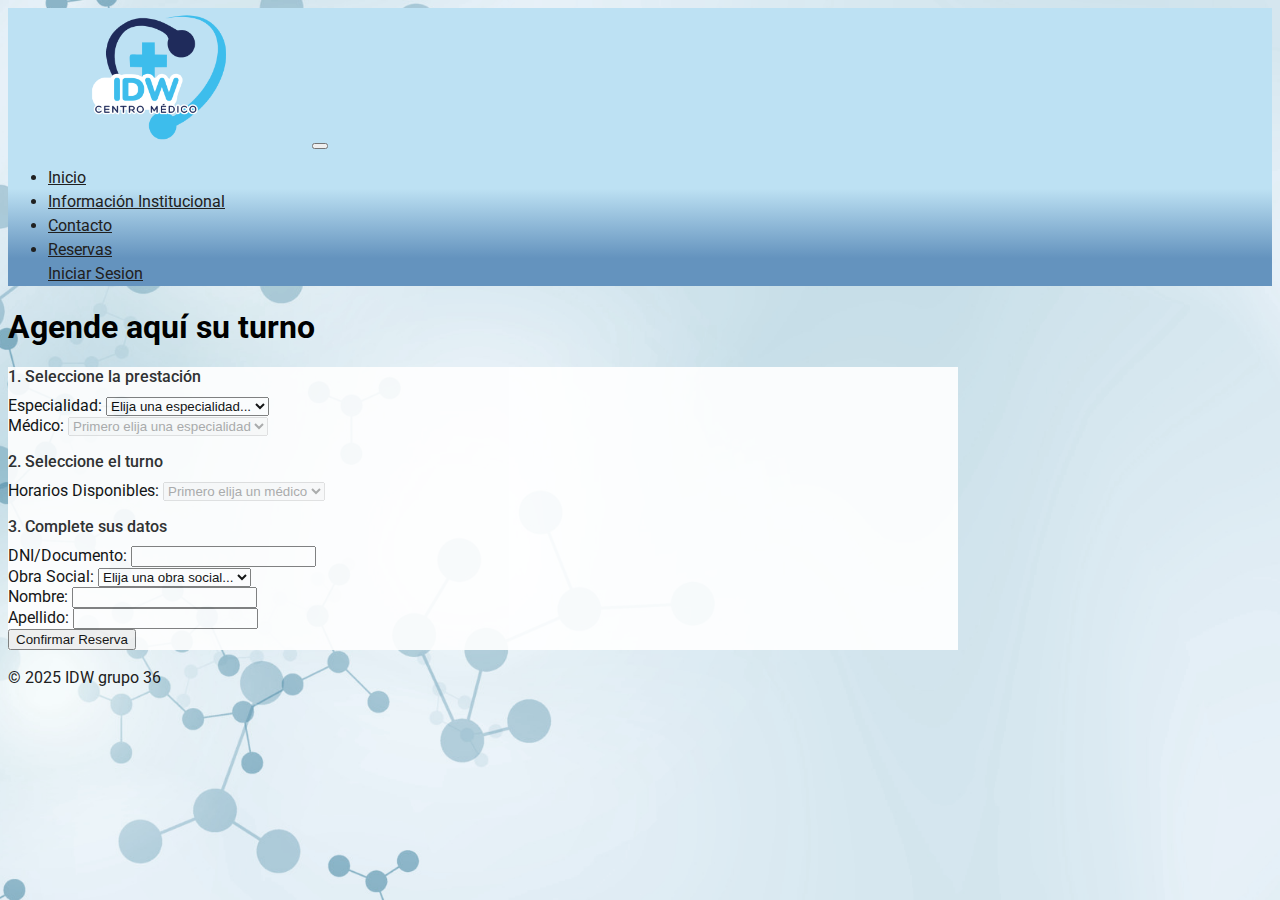
<file: reservas.html>
<!DOCTYPE html>
<html lang="es">

<head>
  <meta charset="UTF-8">
  <meta name="viewport" content="width=device-width, initial-scale=1.0">
  <title>Solicitar Turno - IDW S.A</title>

  <link href="https://cdn.jsdelivr.net/npm/bootstrap@5.3.8/dist/css/bootstrap.min.css" rel="stylesheet"
    integrity="sha384-sRIl4kxILFvY47J16cr9ZwB07vP4J8+LH7qKQnuqkuIAvNWLzeN8tE5YBujZqJLB" crossorigin="anonymous">
  <link rel="preconnect" href="https://fonts.googleapis.com">
  <link rel="preconnect" href="https://fonts.gstatic.com" crossorigin>
  <link href="https://fonts.googleapis.com/css2?family=Roboto:wght@300;400;500;700&display=swap" rel="stylesheet">
  <link rel="stylesheet" href="css/index.css">
</head>

<body class="min-vh-100 d-flex flex-column">
  <header class="py-2 text-center">
    <nav class="navbar navbar-expand-md">
      <div class="container-fluid">
        <img src="public/loguito.png" alt="Logo" class="img-fluid" style="max-width:300px;">
        <button class="navbar-toggler" type="button" data-bs-toggle="collapse" data-bs-target="#navbarToggler">
          <span class="navbar-toggler-icon"></span>
        </button>
        <div class="collapse navbar-collapse m-2" id="navbarToggler">
          <ul class="navbar-nav mx-auto gap-2">
            <li class="nav-item"><a class="nav-link" href="index.html">Inicio</a></li>
            <li class="nav-item"><a class="nav-link" href="informacion.html">Información Institucional</a></li>
            <li class="nav-item"><a class="nav-link active" href="contacto.html">Contacto</a></li>
            <li class="nav-item"><a class="nav-link fs-6" href="reservas.html">Reservas</a></li>
            <li class="nav-item" id="linkAltaMedicos"><a class="nav-link fs-6" href="panel.html">Panel de Control</a></li>
            <li class="nav-item" id="navLogin"><a class="nav-link fs-6" href="login.html">Iniciar Sesion</a></li>
            <li class="nav-item" id="navLogout"><a class="nav-link fs-6" href="#">Cerrar Sesion</a></li>
          </ul>
        </div>
      </div>
    </nav>
  </header>

  <main class="container p-5 flex-grow-1">

    <div class="mt-5 mb-4 text-center">
      <h1>Agende aquí su turno</h1>
    </div>

    <section class="mx-auto" style="max-width: 950px;">

      <div id="mensajeReserva" class="my-3"></div>

      <form id="formReserva" class="p-4 border rounded-3 bg-light shadow-sm">

        <h3 class="fs-5 border-bottom pb-2 mb-3">1. Seleccione la prestación</h3>

        <div class="mb-3">
          <label for="selectEspecialidad" class="form-label">Especialidad:</label>
          <select id="selectEspecialidad" class="form-select" required>
            <option value="" selected disabled>Elija una especialidad...</option>
          </select>
        </div>

        <div class="mb-3">
          <label for="selectMedico" class="form-label">Médico:</label>
          <select id="selectMedico" class="form-select" required disabled>
            <option value="" selected disabled>Primero elija una especialidad</option>
          </select>
        </div>

        <h3 class="fs-5 border-bottom pb-2 mb-3 mt-4">2. Seleccione el turno</h3>

        <div class="mb-3">
          <label for="selectTurno" class="form-label">Horarios Disponibles:</label>
          <select id="selectTurno" class="form-select" required disabled>
            <option value="" selected disabled>Primero elija un médico</option>
          </select>
        </div>

        <h3 class="fs-5 border-bottom pb-2 mb-3 mt-4">3. Complete sus datos</h3>

        <div class="row">
          <div class="col-md-6 mb-3">
            <label for="inputDNI" class="form-label">DNI/Documento:</label>
            <input type="text" id="inputDNI" class="form-control" required>
          </div>
          <div class="col-md-6 mb-3">
            <label for="selectObraSocial" class="form-label">Obra Social:</label>
            <select id="selectObraSocial" class="form-select" required>
              <option value="" selected disabled>Elija una obra social...</option>
            </select>
          </div>
        </div>

        <div class="row">
          <div class="col-md-6 mb-3">
            <label for="inputNombre" class="form-label">Nombre:</label>
            <input type="text" id="inputNombre" class="form-control" required>
          </div>
          <div class="col-md-6 mb-3">
            <label for="inputApellido" class="form-label">Apellido:</label>
            <input type="text" id="inputApellido" class="form-control" required>
          </div>
        </div>

        <div id="resumenCosto" class="alert alert-info mt-3" style="display: none;">
          <div>Precio base: $<span id="costoBase">0</span></div>
          <div>Descuento (<span id="nombreDescuento">Particular</span>): - $<span id="montoDescuento">0</span></div>
          <hr>
          <strong>Costo Final: $<span id="costoTotalCalculado">0</span></strong>
        </div>

        <div class="text-center mt-4">

          <div class="text-center mt-4">
            <button type="submit" class="btn btn-primary btn-lg px-5">Confirmar Reserva</button>
          </div>

      </form>
    </section>
  </main>

  <footer class="d-flex justify-content-center fw-bold py-3">
    <p>&copy; 2025 IDW grupo 36</p>
  </footer>

  <script src="https://cdn.jsdelivr.net/npm/bootstrap@5.3.8/dist/js/bootstrap.bundle.min.js"></script>
  <script src="config/controlUsuarios.js" type="module"></script>
  <script src="js/reservas/altaReservas.js" type="module"></script>
</body>

</html>
</file>
<file: css/index.css>
:root {
  /* Colores */
  --color-primario: #202020;
  --color-secundario: #363636;
  --color-secundario-claro: #1f9a86;
  --color-fondo: #ffffff;
  --color-base: #ced6da;
  --color-texto-oscuro: black;
  --color-texto-claro: white;

  /* Tipografía */
  --fuente-encabezados: "Roboto", sans-serif;
  --fuente-cuerpo: "Roboto", sans-serif;
  --weight-bold: 700;
  --weight-medium: 500;
  --weight-regular: 400;
  --weight-light: 300;
}

body {
  font-family: var(--fuente-cuerpo);
  font-weight: var(--weight-regular);
  background: var(--color-fondo);
  background-image: url("../public/fondo.png");
  background-attachment: fixed;
  background-size: cover;
  background-position: center;
}

header {
  background: linear-gradient(360deg, rgb(100 147 190) 10%, rgb(189 225 243) 35%);
}

.navbar .nav-link:hover {
  color: var(--color-secundario-claro);
}

p, li, a {
  font-family: var(--fuente-cuerpo);
  font-weight: var(--weight-regular);
  color: var(--color-primario);
  line-height: 1.5;
}

section {
  background-color: var(--color-fondo);
  opacity: 90%;
}

section h2 {
  font-family: var(--fuente-encabezados);
  font-weight: var(--weight-bold);
  color: var(--color-secundario);
}

.imagenObrasSociales {
  max-width: 100%;
  opacity: 90%;
  border-radius: 1.5rem;
}

section h3 {
  font-family: var(--fuente-encabezados);
  font-weight: var(--weight-medium);
  color: var(--color-primario);
  margin-bottom: 10px;
  font-size: 1em;
}

.doc {
  height: 270px;
  object-fit: cover;
}

footer {
  font-weight: var(--weight-bold);
}

.container-fluid{
  flex-direction: column;
}

#navLogin, #navLogout, #linkAltaMedicos {
  display: none;
}

#medicosCarousel .card {
  height: 100%;
}

#medicosCarousel .card-img-top {
  height: 180px;
  object-fit: cover;
  border-radius: 10px;
}

#medicosCarousel .card-body {
  flex-grow: 1;
  display: flex;
  flex-direction: column;
  justify-content: center;
}

.foto-medico {
  width: 60px;
  height: 60px;
  object-fit: cover;
  border-radius: 50%;
  border: 2px solid #ccc;
  display: block;
  margin: 0 auto;
}

#listaDeMedicos tr {
  vertical-align: middle;
  height: 80px;
}

#listaDeMedico td, #listaDeMedico th {
  text-align: left;
  vertical-align: middle;
  padding: 10px 8px;
}

select {
  cursor: pointer;
}

@media(max-width:768px){
  .navbar-collapse-gradient {
    background: linear-gradient(360deg, rgb(189 225 243) 10%, rgb(100 147 190) 100%);
    position: absolute;
    top: 100%;
    left: 0;
    width: 100%;
    z-index: 1000;
    height: 6rem;
  }

  .panel-link {
    height: 80px;
  }

  .nav-item {
    height: 1.5rem;
  }
}
</file>
